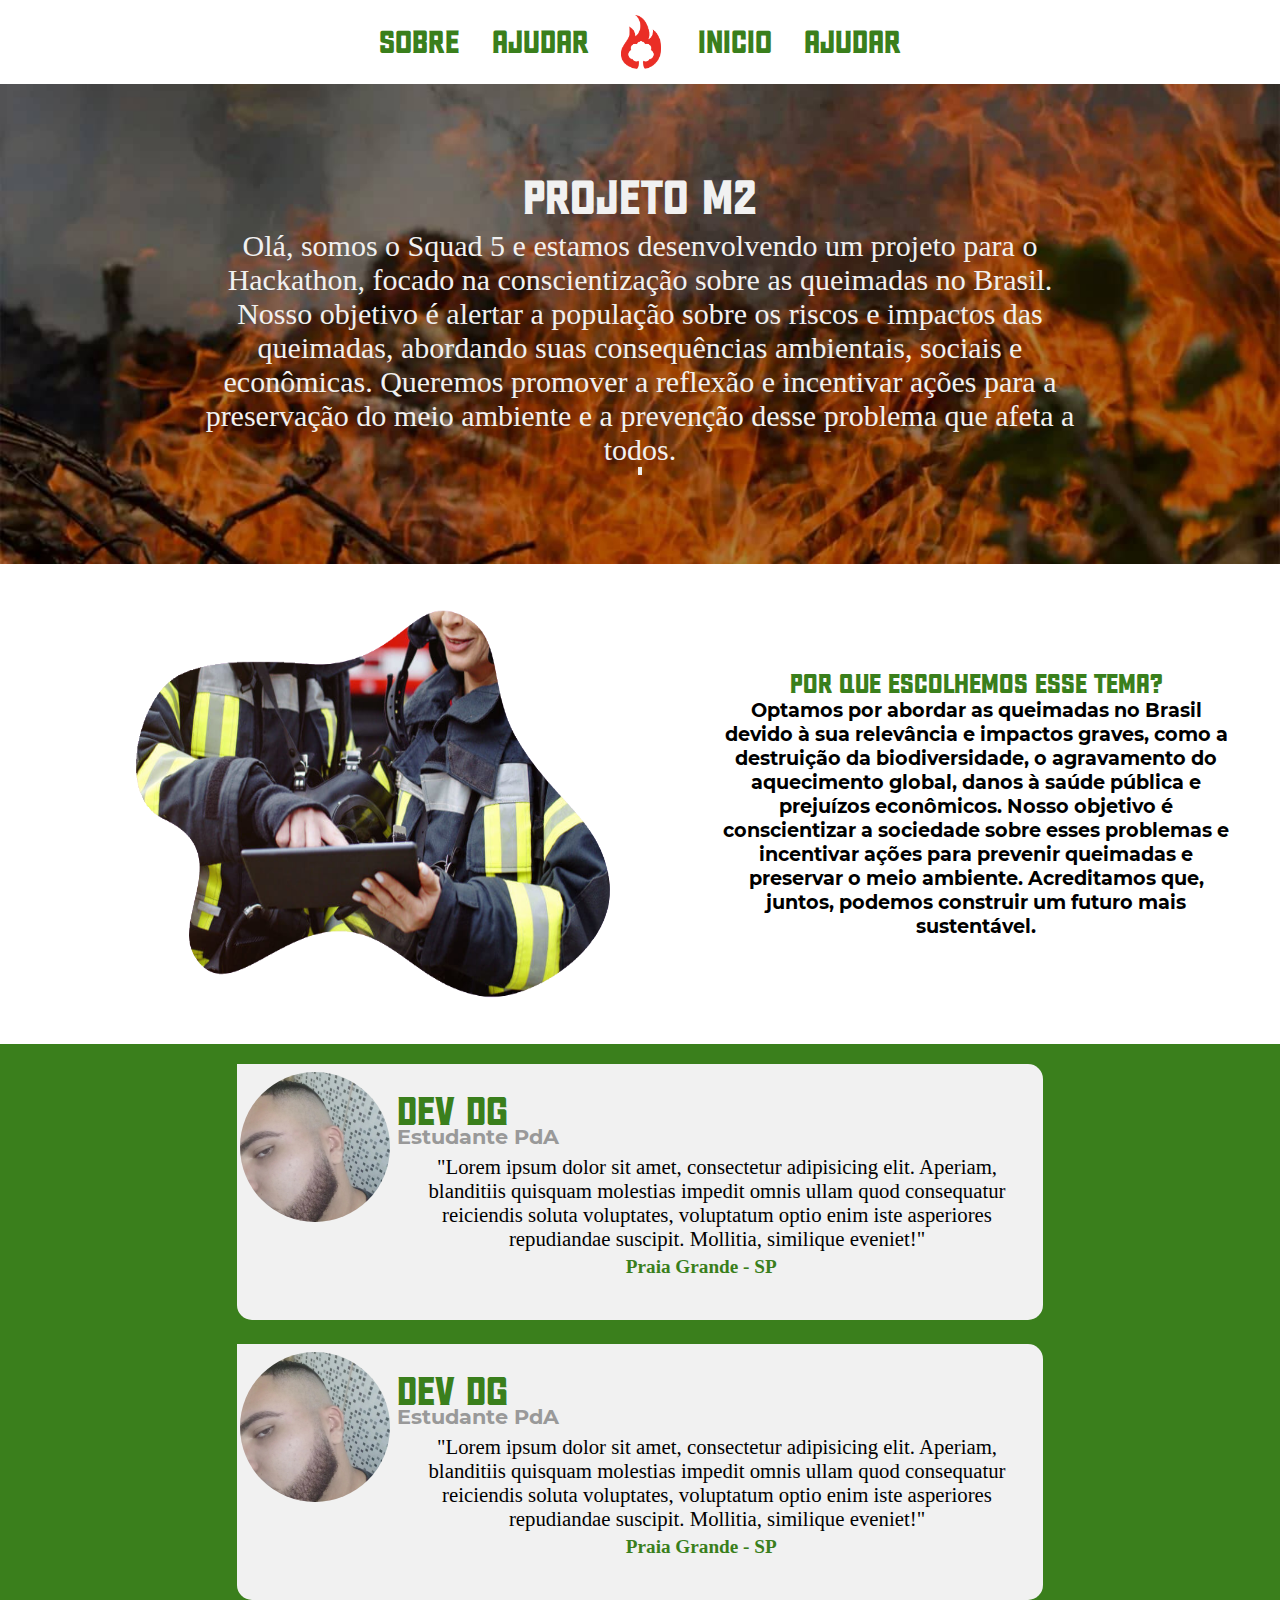
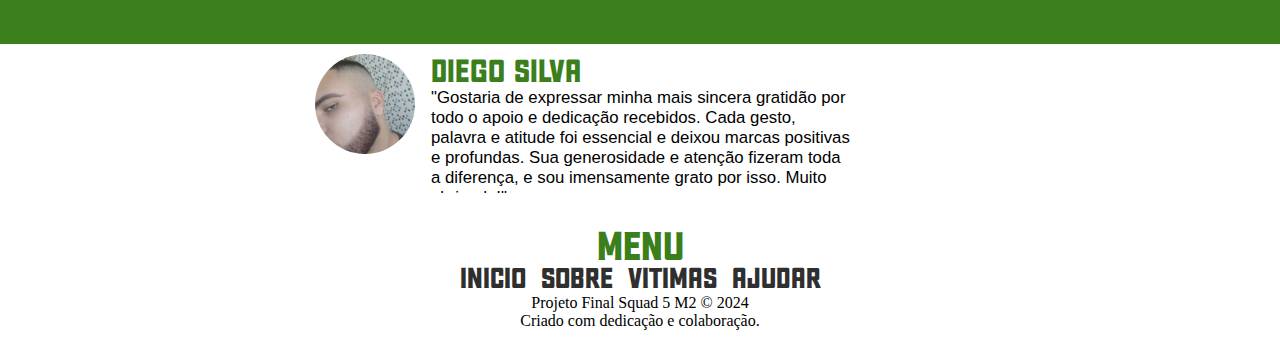
<file: index.html>
<!DOCTYPE html>
<html lang="pt-br">
<head>
    <meta charset="UTF-8">
    <meta name="viewport" content="width=device-width, initial-scale=1.0">
    <title>inicio</title>
    <link rel="stylesheet" href="src/styles/inicio.css">
    <link rel="stylesheet" href="src/styles/global.css">
</head>
<body>
    <header>

        <nav id="barnav">
            <ul class="navlist">
                <a href="Sobre.html" class="nav-itens">SOBRE</a> <!--Colocar o link da página-->
                <a href="ajudar" class="nav-itens">AJUDAR</a> <!--Colocar o link da página-->
                <img src="public/images/logo-queimada.png" alt="Logo queimada" class="nav-icons">
                <a href="inicio.html" class="nav-itens">INICIO</a> <!--Colocar o link da página-->
                <a href="ajudar" class="nav-itens">AJUDAR</a> <!--Colocar o link da página-->
            </ul>
        </nav>
    </header>
<main>
    <section id="container-1">
        <img src="public/images/queimada-2.jpg" alt="" class="background-img">
        <div id="text-container-1">
            <h1>Projeto M2</h1>
            <p>Olá, somos o Squad 5 e estamos desenvolvendo um projeto para o Hackathon, focado na conscientização sobre as queimadas no Brasil. Nosso objetivo é alertar a população sobre os riscos e impactos das queimadas, abordando suas consequências ambientais, sociais e econômicas. Queremos promover a reflexão e incentivar ações para a preservação do meio ambiente e a prevenção desse problema que afeta a todos.
            </p>  
        </div>
        <button>
            <div id="button-container">
                <a href=""></a>
                        </button>
                
                        <button>
                <a href=""></a>
                        </button>
            </div>
    </section>
    <section id="container-2">
        <img id="forma-2" src="public/images/Forma-1.png" alt="">
        <div id="text-container-2">
            <h3>Por que escolhemos esse tema?</h3>
            <p>Optamos por abordar as queimadas no Brasil devido à sua relevância e impactos graves, como a destruição da biodiversidade, o agravamento do aquecimento global, danos à saúde pública e prejuízos econômicos. Nosso objetivo é conscientizar a sociedade sobre esses problemas e incentivar ações para prevenir queimadas e preservar o meio ambiente. Acreditamos que, juntos, podemos construir um futuro mais sustentável.</p>
        </div>
    </section>
    <section id="container-3">
        <div id="devs-container">
            <div class="dev">
                <div class="photo-dev">
                    <img src="public/images/Dg.jpg" alt="">
                </div>
                <div class="texts-dev">
                <h1> Dev Dg</h1>
                <h2> Estudante PdA </h2>
                <p>"Lorem ipsum dolor sit amet, consectetur adipisicing elit. Aperiam, blanditiis quisquam molestias impedit omnis ullam quod consequatur reiciendis soluta voluptates, voluptatum optio enim iste asperiores repudiandae suscipit. Mollitia, similique eveniet!"</p>
                <h3> Praia Grande - SP </h3>
                </div>
            </div>
        </div>
        <div id="devs-container">
            <div class="dev">
                <div class="photo-dev">
                    <img src="public/images/Dg.jpg" alt="">
                </div>
                <div class="texts-dev">
                <h1> Dev Dg</h1>
                <h2> Estudante PdA </h2>
                <p>"Lorem ipsum dolor sit amet, consectetur adipisicing elit. Aperiam, blanditiis quisquam molestias impedit omnis ullam quod consequatur reiciendis soluta voluptates, voluptatum optio enim iste asperiores repudiandae suscipit. Mollitia, similique eveniet!"</p>
                <h3> Praia Grande - SP </h3>
                </div>
            </div>
        </div>
    </section>
</main>
<footer>
    <div id="container-reviews">
        <div class="review">
            <div class="photo-review">
                <img src="public/images/Dg.jpg" alt="">
            </div>
            <div class="text-review">
                <div class="name-review">
                    <h2>Diego Silva</h2>
                </div>
                <div class="description-review">
                    "Gostaria de expressar minha mais sincera gratidão por todo o apoio e dedicação recebidos. Cada gesto, palavra e atitude foi essencial e deixou marcas positivas e profundas. Sua generosidade e atenção fizeram toda a diferença, e sou imensamente grato por isso. Muito obrigado!"
                </div>
            </div>
        </div>

        <div class="review">
            <div class="photo-review">
                <img src="public/images/Dg.jpg" alt="">
            </div>
            <div class="text-review">
                <div class="name-review">
                    <h2>Pica-pau</h2>
                </div>
                <div class="description-review">
                    "Gostaria de expressar minha mais sincera gratidão por todo o apoio e dedicação recebidos. Cada gesto, palavra e atitude foi essencial e deixou marcas positivas e profundas. Sua generosidade e atenção fizeram toda a diferença, e sou imensamente grato por isso. Muito obrigado!"
                </div>
            </div>
        </div>
    </div>

    <div id="nav-container">
        <h1> Menu </h1>
        <ul class="nav-links">
            <a href="inicio.html"> Inicio </a>
            <a href=""> Sobre </a>
            <a href=""> Vitimas </a>
            <a href=""> Ajudar </a>
        </ul>
        <p>Projeto Final Squad 5 M2 © 2024</p>
        <p> Criado com dedicação e colaboração.</p>
    </div>

    <!-- <div id="social-buttons">
        <ul id="social-nav">
            <img class="icon" src="./public/images/instagram-logo.png" alt="">
        </ul>
    </div> -->
</footer>
    <script src="src/js/inicio.js"></script>
</body>
</html>
</file>
<file: src/styles/inicio.css>
#container-1{
    display: flex;
    align-items: center;
    justify-content: center;
    flex-direction: column;
    object-fit: cover;
    height: 30rem;
    width: 100%;
    text-align: center;
    position: relative;
}
.background-img {
    width: 100%;
    height: 30rem;
    object-fit: cover;
    position: absolute; /* A imagem precisa de position absolute */
    top: 0;
    left: 0;
    z-index: -1; /* Faz com que a imagem fique atrás do conteúdo */
}

#text-container-1{
    display: flex;
    flex-direction: column;
    z-index: 1; /* Garantir que o texto fique acima da imagem */
    position: relative; /* Necessário para aplicar z-index corretamente */
}


#text-container-1 p{
    margin-top: 5px;
    width: 60ch;
    font-size: 30px;
    color: var(--text-2);
    font-family: "Mont Medium";

}

#text-container-1 h1{
    color: var(--text-2);
    font-family: "Uniform";
    font-size: 3rem;
}

/* #divison {
    position: absolute; 
    height: 10rem;
    width: 100%;
    top: -10rem;
    z-index: 1; 
} */

#container-2 {
    display: flex;
    align-items: center;
    justify-content: center;
    background-color: var(--bk-write);
    height: 30rem;
    width: 100%;
}

#forma-2 {
    height: 40rem;
    width: auto; 
    max-width: 70%; 
    position: relative;
    right: 0;
}

#text-container-2 {
    display: flex;
    flex-direction: column;
    width: 100%; 
    height: auto; 
    text-align: center;
    position: relative;
    right: 7rem;
    padding: 1rem; 
}
#text-container-2 h3{
    font-family: "Uniform";
    font-size: 1.7rem;
    font-weight: bold;
    color: var(--text-1);
}

#text-container-2 p{
    font-family: "Mont Bold";
    font-size: 1.2rem;
    width: 40ch;
    text-align: center;
    color: var(--black);
}
#container-3 {
    display: flex;
    align-items: center;
    background-color: var(--bk-green);
    height: auto;
    width: 100%;
    flex-direction: column;
    text-align: center;
    position: relative; 
    padding: 20px;
}
#devs-container{
    display: flex;
    margin-bottom: 1.5rem;
    background-color: var(--bk-whiteice);
    width: 65%;
    height: 16rem;
    border-radius: 0px 15px 15px 15px;
}
.photo-dev img{
    position: relative;
    top: 0.5rem;
    right: 15rem;
    width: 150px;
    height: 150px;
    object-fit: cover;
    border-radius: 50%;
    margin-right: 5px;
}
.texts-dev{
    display: flex;
    align-items: flex-start;
    width: 80ch;
    position: relative;
    top: -8rem;
    left: 10rem;
    flex-direction: column;
    height: auto;
}
.texts-dev h1{
    font-family: "Uniform";
    color: var(--text-1);
    font-size: 2.5rem;
    margin-bottom: -0.6rem;
}
.texts-dev h2{
    font-family: "Mont Bold";
    color: var(--text-3);
    font-size: 1.3rem;
    margin-bottom: 0.4rem;
}
.texts-dev h3{
    font-family: "Mont Medium";
    color: var(--text-1);
    font-size: 1.2rem;
    position: relative;
    left: 14.3rem;
}
.texts-dev p{
    font-family: "Mont Medium";
    color: var(--black);
    font-size: 1.3rem;
    margin-bottom: 0.3rem;
}
</file>
<file: src/styles/global.css>
* {
    margin: 0;
    padding: 0;
    box-sizing: border-box;
}

@font-face {
    font-family: "Mont Bold";
    /*parágrafos destaques*/
    src: url("../../src/font/Montserrat-Bold.ttf") format("truetype");
    font-weight: normal;
    font-style: normal;
}

@font-face {
    font-family: "Mont Regular";
    /*parágrafos menores*/
    src: url("../../font/Montserrat-Regular.ttf") format("truetype");
    font-weight: normal;
    font-style: normal;
}

@font-face {
    font-family: "Mont Medium";
    /*parágrafos*/
    src: url("../../font/Montserrat-Medium.ttf format")("truetype");
    font-weight: normal;
    font-style: normal;
}

@font-face {
    font-family: "Uniform";
    /*título importante*/
    src: url("../font/UniformBold.otf") format("opentype");
    font-weight: normal;
    font-style: normal;
}
:root {

    /* Cores plano de fundo */
    --bk-green: #3a7f1c;
    --bk-whiteice: #f1f1f1;

    /*Cores texto*/
    --text-1: #3a7f1c;
    --text-2: #f1f1f1;
    --text-3: #999999;

    /*Cores elementos*/
    --element-red: #ea2e26;

    /*Cores gerais*/
    --black: #000000;

}
footer {
    display: flex;
    justify-content: center;
    align-items: center;
    flex-direction: column;
    background-color: transparent;
    width: 100%;
    height: 18.5rem;
    gap: 4rem;
}

#social-buttons{
    display: flex;
    width: 30%;
}

/* Estilo base da header */
.header {
    display: flex;
    justify-content: space-between;
    align-items: center;
    gap: 9rem;
    background-color: var(--bk-whiteice);
    padding: 20px;
    flex-wrap: wrap;
}

/* Barra de navegação */
#barnav {
    display: flex;
    justify-content: center;
    flex-wrap: wrap; /* Ajusta os itens para nova linha em telas menores */
    padding: 15px 0;
    gap: 1rem; /* Reduz espaço entre os itens em telas pequenas */
}

/* Links de navegação */
.navlist {
    font-family: "Uniform";
    align-items: center;
    display: flex;
    gap: 2rem; /* Espaçamento padrão entre itens */
    flex-wrap: wrap; /* Permite quebra de linha em telas pequenas */
    justify-content: center;
}

.navlist a {
    font-size: 2.3rem;
    text-decoration: none;
    color: var(--text-1);
    font-weight: bold;
    transition: color 0.3s ease;
}

.nav-itens:hover {
    color: #ea2e26;
}

/* Ícones da navegação */
.nav-icons {
    width: 55px;
    vertical-align: middle;
    margin-right: 5px;
}

/* Responsividade do container de reviews */
#container-reviews {
    display: flex; 
    max-width: 650px; /* Limita o tamanho em telas grandes */
    min-width: 300px; /* Define um limite mínimo em telas pequenas */
    flex-direction: column;
    width: 35%; 
    height: 16rem;
    overflow: auto; 
    margin-bottom: 2rem;
}

#container-reviews::-webkit-scrollbar {
    width: 8px; 
}

#container-reviews::-webkit-scrollbar-thumb {
    background-color: #888; 
    border-radius: 10px;
}

#container-reviews::-webkit-scrollbar-track {
    background-color: #f1f1f1; 
    border-radius: 10px;
}

.review {
    width: 100%;
    display: flex;
    flex-direction: row; 
    margin-bottom: 1rem;
    background-color: transparent;
    border-radius: 8px;
}

.photo-review {
    margin-right: 1rem;
}

.photo-review img {
    width: 100px;
    height: 100px;
    object-fit: cover;
    border-radius: 50%;
}

.text-review {
    display: flex;
    flex-direction: column;
    justify-content: center;
}

.name-review h2 {
    font-family: "Uniform";
    font-size: 3rem;
    color: var(--text-1); 
}

.description-review {
    font-family: "Mont Medium", sans-serif;
    font-size: 1.05rem;
    color: var(--black); 
    width: 45ch;
}

/* Responsividade do container de navegação */
#nav-container {
  justify-content: center;
  align-self: center;
    width: 20%;
    height: 12rem;
    flex-direction: column;
}
#nav-container p{
    display: flex;
    justify-content: center;
}
#nav-container h1{
    display: flex;
    justify-self: center;
    color: var(--text-1);
    font-size: 3rem;
    font-family: "Uniform";
    margin-bottom: 0.8rem;
}
.nav-links {
    display: flex;
    justify-self: center;
    flex-direction: row;
    padding-top: 0rem;
    gap: 15px;
}

.nav-links a {
    text-decoration: none;
    color: #2f2f2f;
    font-family: "Uniform";
    font-size: 2rem;
    margin-top: -1.1rem; 
}

.icon {
    width: 80px;
    height: 80px;
    object-fit: cover;
}
/* #social-buttons{
    display: flex;
} */
@media (min-width: 1920px) { /* Pc*/
    footer{
        height: 18.5rem;
    }
}

@media (min-width: 1280px) and (max-width: 1920px) { /* Not's */

    footer{
        width: 100%;
        height: 18.5rem;
        gap: 0rem; /* Reduz o espaçamento */
        padding: 10px;
    }
    
    .header {
        gap: 4rem; /* Reduz espaço entre os elementos em telas menores */
        padding: 10px; /* Reduz padding para otimizar espaço */
    }

    #barnav {
        gap: 0rem; /* Ajusta espaço entre os itens */
    }

    .navlist {
        align-items: center;
    }

    .navlist a {
        font-size: 2rem; /* Reduz tamanho da fonte em telas menores */
    }

    .nav-icons {
        width: 40px; /* Ajusta tamanho dos ícones */
    }
    
    #container-reviews {
        width: 105rem; /* Adapta o container à largura da tela */
        height: 11rem;
    }

    .name-review h2{
        font-size: 2rem;
    }

    #nav-container {
        width: 90%; /* Adapta o container à largura da tela */
        height: auto;
        justify-content: center;
    }

    .nav-links a {
        font-size: 1.8rem; /* Reduz tamanho da fonte */
    }

    #nav-container h1{
        font-size: 2.5rem; /* Ajusta o tamanho do título */
    }
    #nav-container {
        width: 90%; /* Adapta o container à largura da tela */
        height: auto;
        justify-content: center;
    }

    .nav-links a {
        font-size: 1.8rem; /* Reduz tamanho da fonte */
    }

    .nav-links h1 {
        font-size: 2.5rem; /* Ajusta o tamanho do título */
    }
}

@media (max-width: 468px) {
    footer{
        display: flex;
        height: auto;
        flex-direction: column;
        gap: 0rem;
    }
    #container-reviews {
        width: 100%; /* Ocupa toda a largura */
        height: 14rem;
    }
    .name-review h2{
        position: relative;
        top: 0rem;
        font-size: 2rem;
    }

    .description-review {
        font-size: 1rem; /* Reduz o tamanho da descrição */
        width: 90%; /* Evita overflow em telas pequenas */
    }

    .nav-links a {
        font-size: 2rem;
    }

    .nav-links h1 {
        font-size: 2rem;
    }

    .icon {
        width: 60px;
        height: 60px; /* Ajusta o tamanho dos ícones */
    }
    .navlist{   
        gap: 1rem;
        padding: 0.2rem;
    }
    .navlist a {
        font-size: 1.5rem; /* Reduz ainda mais o tamanho da fonte */
    }
    #nav-container{
        position: relative;
        right: 1.36rem;
    }
    #nav-container h1{
        font-size: 2.5rem;
        position: relative;
        right: 0.5rem;
    }
    .nav-links{
        flex-direction: column;
        position: relative;
        right: 0.1rem;
        margin-bottom: 1rem;
    }
    #nav-container p{
        display: flex;
        flex-direction: row;
        width: 400px;
        position: relative;
        right: 8.5rem;
    }
    .nav-icons {
        width: 25px; /* Ajusta o tamanho dos ícones para telas muito pequenas */
    }
}
</file>
